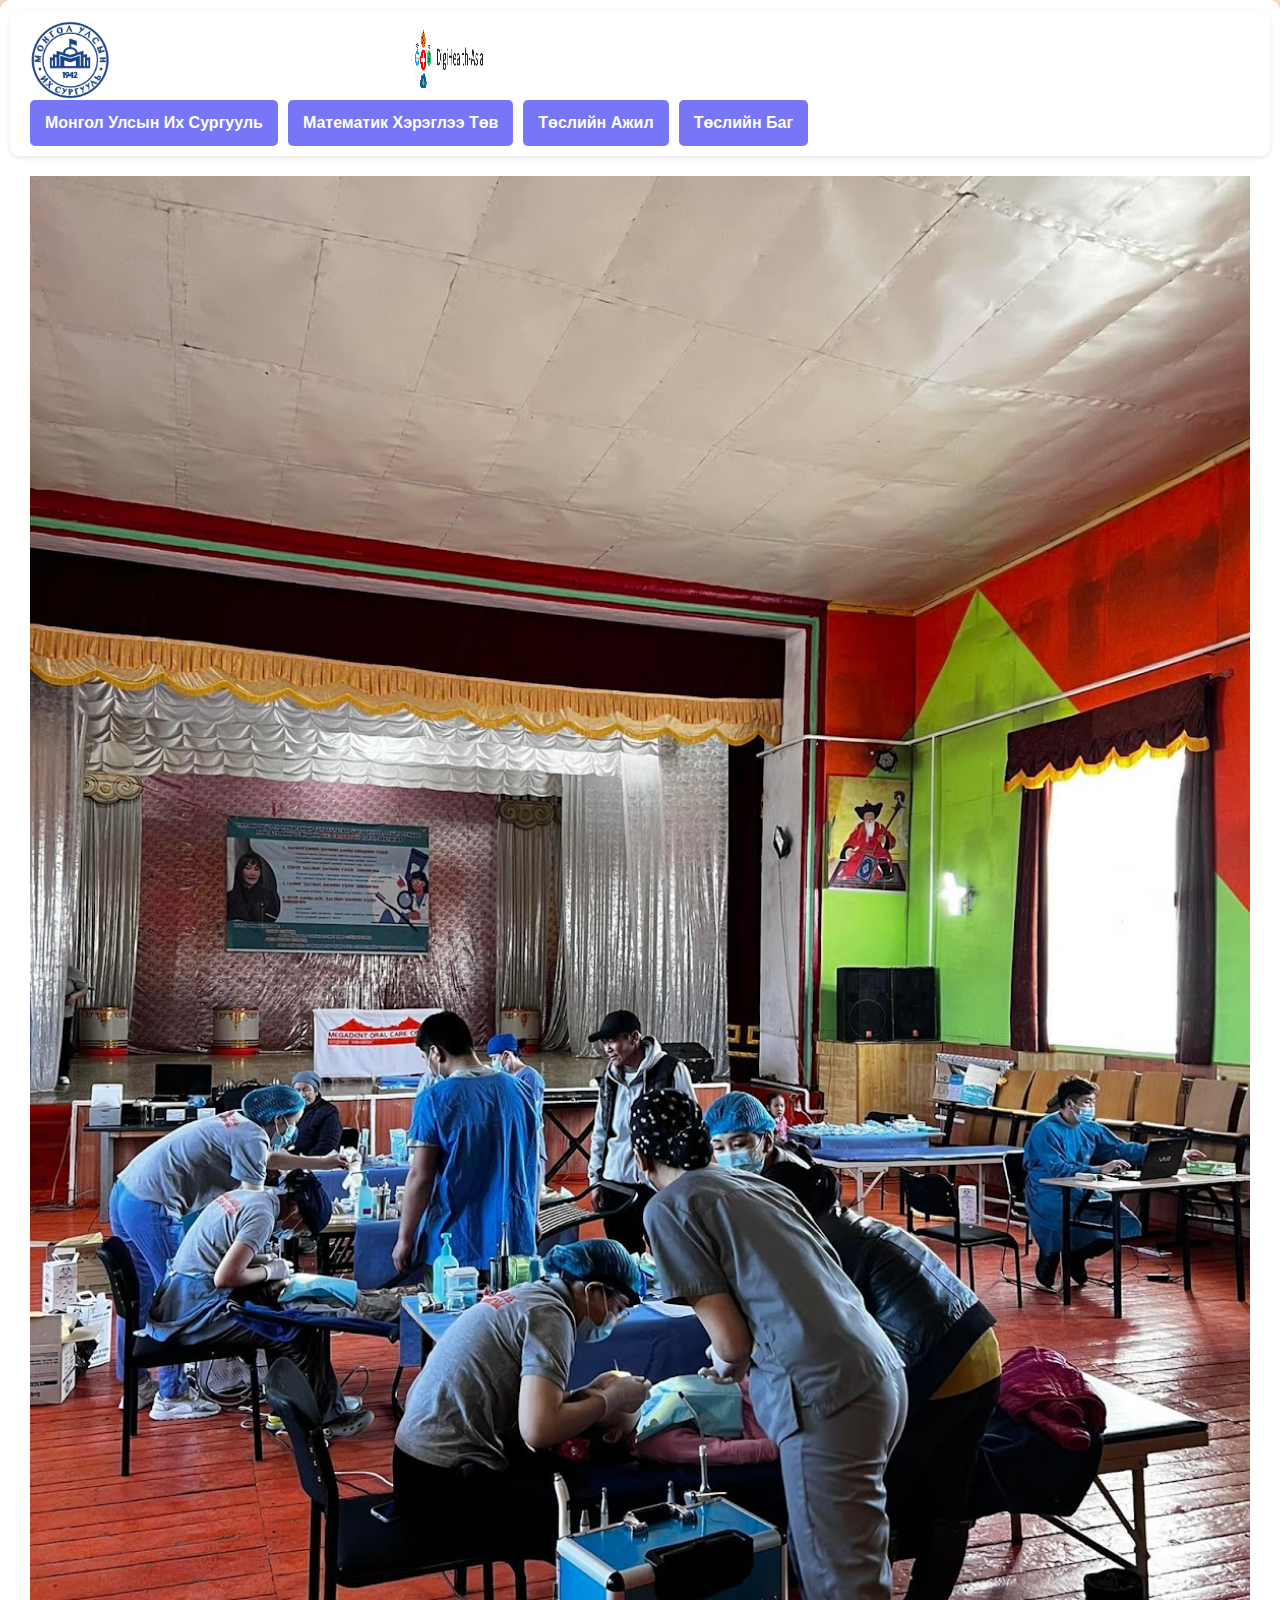
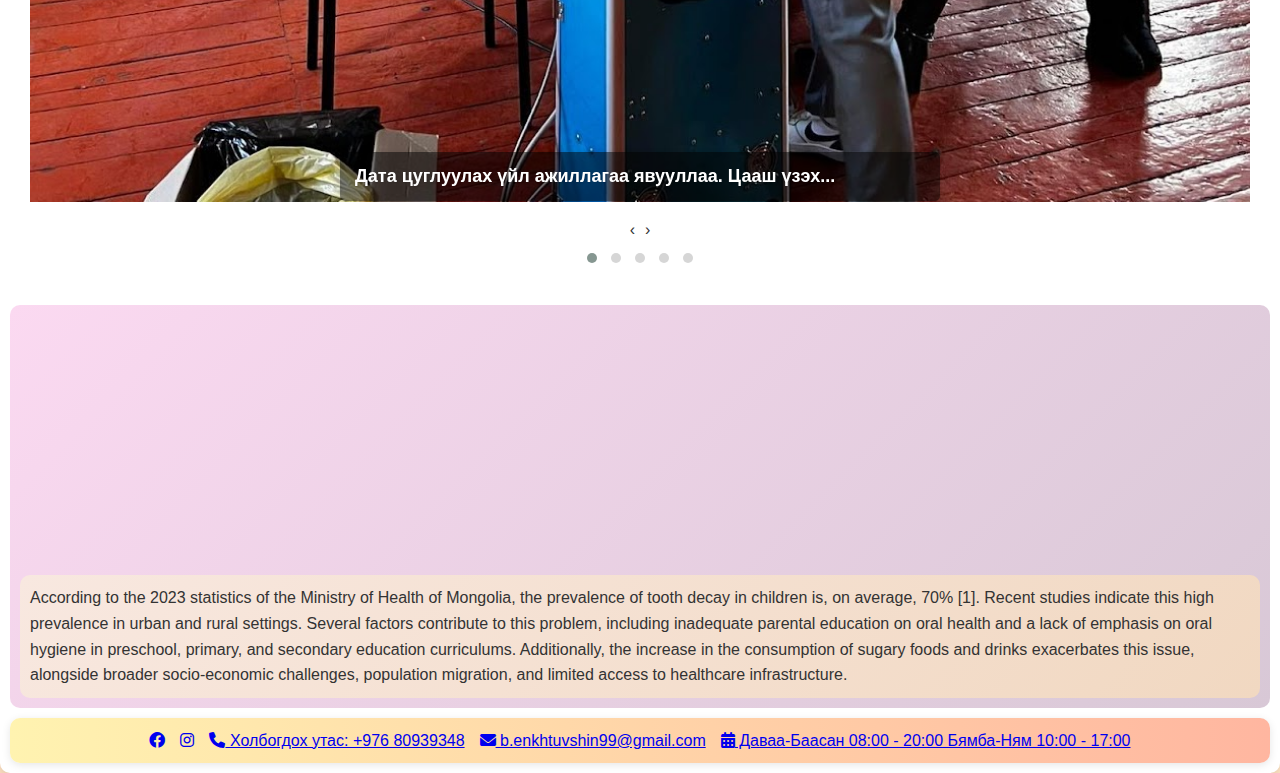
<file: index.html>
<!DOCTYPE html>
<html lang="en">
<head>
    <meta charset="UTF-8">
    <meta name="viewport" content="width=device-width, initial-scale=1.0">
    <title>Веб хуудас</title>

    <!-- Owl Carousel-ийн CSS -->
    <link rel="stylesheet" href="https://cdnjs.cloudflare.com/ajax/libs/OwlCarousel2/2.3.4/assets/owl.carousel.min.css">
    <link rel="stylesheet" href="https://cdnjs.cloudflare.com/ajax/libs/OwlCarousel2/2.3.4/assets/owl.theme.default.min.css">
    
    <!-- Font Awesome-ийн иконнууд -->
    <link rel="stylesheet" href="https://cdnjs.cloudflare.com/ajax/libs/font-awesome/6.0.0-beta3/css/all.min.css">
    
    <!-- Хувийн CSS -->
    <link rel="stylesheet" type="text/css" href="./css/style.css">
    
    <style>
        /* Carousel-д зурагны дэлгэрэнгүй харуулах */
        .owl-carousel .item img {
            width: 100%;
            height: auto;
            object-fit: cover; /* Зургийг хамаарах хэсэгт нь тохируулна */
        }

        /* Зураг дээрх товчлуурыг байрлуулах */
        .carousel-item-buttons {
            position: absolute; /* Зураг дээр байрлуулах */
            bottom: 20px; /* Доод талд байрлуулах */
            left: 50%; /* Төв байрлуулах */
            transform: translateX(-50%); /* Төвлөрүүлэх */
            display: flex;
            gap: 10px; /* Товчлуурын хоорондох зай */
        }

        .carousel-item-buttons button {
            padding: 10px 20px;
            background-color: rgba(0, 0, 0, 0.5); /* Товчлуурын дэвсгэр нь хагас тодорхой */
            color: white;
            border: none;
            border-radius: 5px;
            cursor: pointer;
            transition: background-color 0.3s; /* Өнгө нь өөрчлөгдөхөд тодорхой хугацаа */
        }

        .carousel-item-buttons button:hover {
            background-color: rgba(0, 0, 0, 0.8); /* Hover хийснээр харанхуйлна */
        }

        .item {
            position: relative; /* Товчлуурыг энэ хэсэгт харуулах */
        }
    </style>
    
    <!-- jQuery -->
    <script src="https://code.jquery.com/jquery-3.6.0.min.js"></script>

    <!-- Owl Carousel-ийн JS -->
    <script src="https://cdnjs.cloudflare.com/ajax/libs/OwlCarousel2/2.3.4/owl.carousel.min.js"></script>
</head>
<body>
    <div class="Container">
        <div class="Header">
            <img src="./templates/2.png" alt="Лого">
            <img src="./templates/digi.png" alt="logo" style="width: auto; height: 80px;">
            <div class="button1">
                <a href="https://news.num.edu.mn/?p=103392" target="_blank">Монгол Улсын Их Сургууль</a>
                <a href="https://www.facebook.com/p/%D0%9C%D0%B0%D1%82%D0%B5%D0%BC%D0%B0%D1%82%D0%B8%D0%BA-%D0%A5%D1%8D%D1%80%D1%8D%D0%B3%D0%BB%D1%8D%D1%8D-%D0%A2%D3%A9%D0%B2-100064972574760/" target="_blank">Математик Хэрэглээ Төв</a>
                <a href="http://digihealth-mongolia.com/" target="_blank">Төслийн Ажил</a>
                <a href="./team.html" target="_blank">Төслийн Баг</a>
            </div>
        </div>
        
        <!-- Нийгмийн медиа холбоос -->


        <!-- Owl Carousel -->
        <div class="Contact">
            <div class="owl-carousel owl-theme">
                <div class="item">
                    <img src="./templates/data2.jpg" alt="Зураг 1">
                    <div class="carousel-item-buttons">
                        <a href="./news1.html" target="_blank">Дата цуглуулах үйл ажиллагаа явууллаа. Цааш үзэх...</a>
                    </div>
                </div>
                <div class="item">
                    <img src="./templates/info1re.jpg" alt="Зураг 2">
                    <div class="carousel-item-buttons">
                        <a href="./news2.html" target="_blank">Мэдээлэл хүргэв. Цааш үзэх...</a>
                    </div>
                </div>
                <div class="item">
                    <img src="./templates/car.png" alt="Зураг 3">
                    <div class="carousel-item-buttons">
                        <a href="./news3.html" target="_blank">Шүдний өвчлөл.</a>
                    </div>
                </div>
                
                <div class="item">
                    <img src="./templates/ai.png" alt="Зураг 4">
                    <div class="carousel-item-buttons">
                        <a href="./news4.html" target="_blank">AI Model загвар...</a>
                    </div>
                </div>
                <div class="item">
                    <img src="./templates/2.jpeg" alt="Зураг 5">
                    <div class="carousel-item-buttons">
                        <a href="news5.html" target="_blank">Дэлгэрэнгүй</a>
                    </div>
                </div>
            </div>
        </div>

        <div class="Undefined">
            <iframe width="600" height="680px" src="https://www.youtube.com/embed/YPUTuzz1Yoo?si=WgiEmT_qfQFClCm2" 
            title="YouTube video player" frameborder="0" allow="accelerometer; autoplay; clipboard-write; encrypted-media; gyroscope; picture-in-picture; web-share" 
            referrerpolicy="strict-origin-when-cross-origin" allowfullscreen></iframe>
            <p>
                According to the 2023 statistics of the Ministry of Health of Mongolia, 
                the prevalence of tooth decay in children is, on average, 70% [1]. 
                Recent studies indicate this high prevalence in urban and rural settings. 
                Several factors contribute to this problem, including inadequate parental 
                education on oral health and a lack of emphasis on oral hygiene in preschool, 
                primary, and secondary education curriculums. Additionally, the increase in the 
                consumption of sugary foods and drinks exacerbates this issue, alongside broader 
                socio-economic challenges, population migration, and limited access to healthcare infrastructure.
            </p>
        
        </div>
        <div class="Social">
            <a href="https://www.facebook.com/Математик-Хэрэглээ-Төв" target="_blank">
                <i class="fab fa-facebook"></i>
            </a>
            <a href="https://www.instagram.com" target="_blank">
                <i class="fab fa-instagram"></i>
            </a>
            <a href="tel:+1234567890" target="_blank">
                <i class="fas fa-phone"></i> Холбогдох утас: +976 80939348
            </a>
            <a href="mailto:example@example.com" target="_blank">
                <i class="fas fa-envelope"></i> b.enkhtuvshin99@gmail.com
            </a>
            <a href="#" target="_blank">
                <i class="fas fa-calendar-alt"></i> Даваа-Баасан 08:00 - 20:00
                Бямба-Ням 10:00 - 17:00
            </a>
        </div>
    </div>

    <script src="./js/script.js"></script>
</body>
</html>
</file>
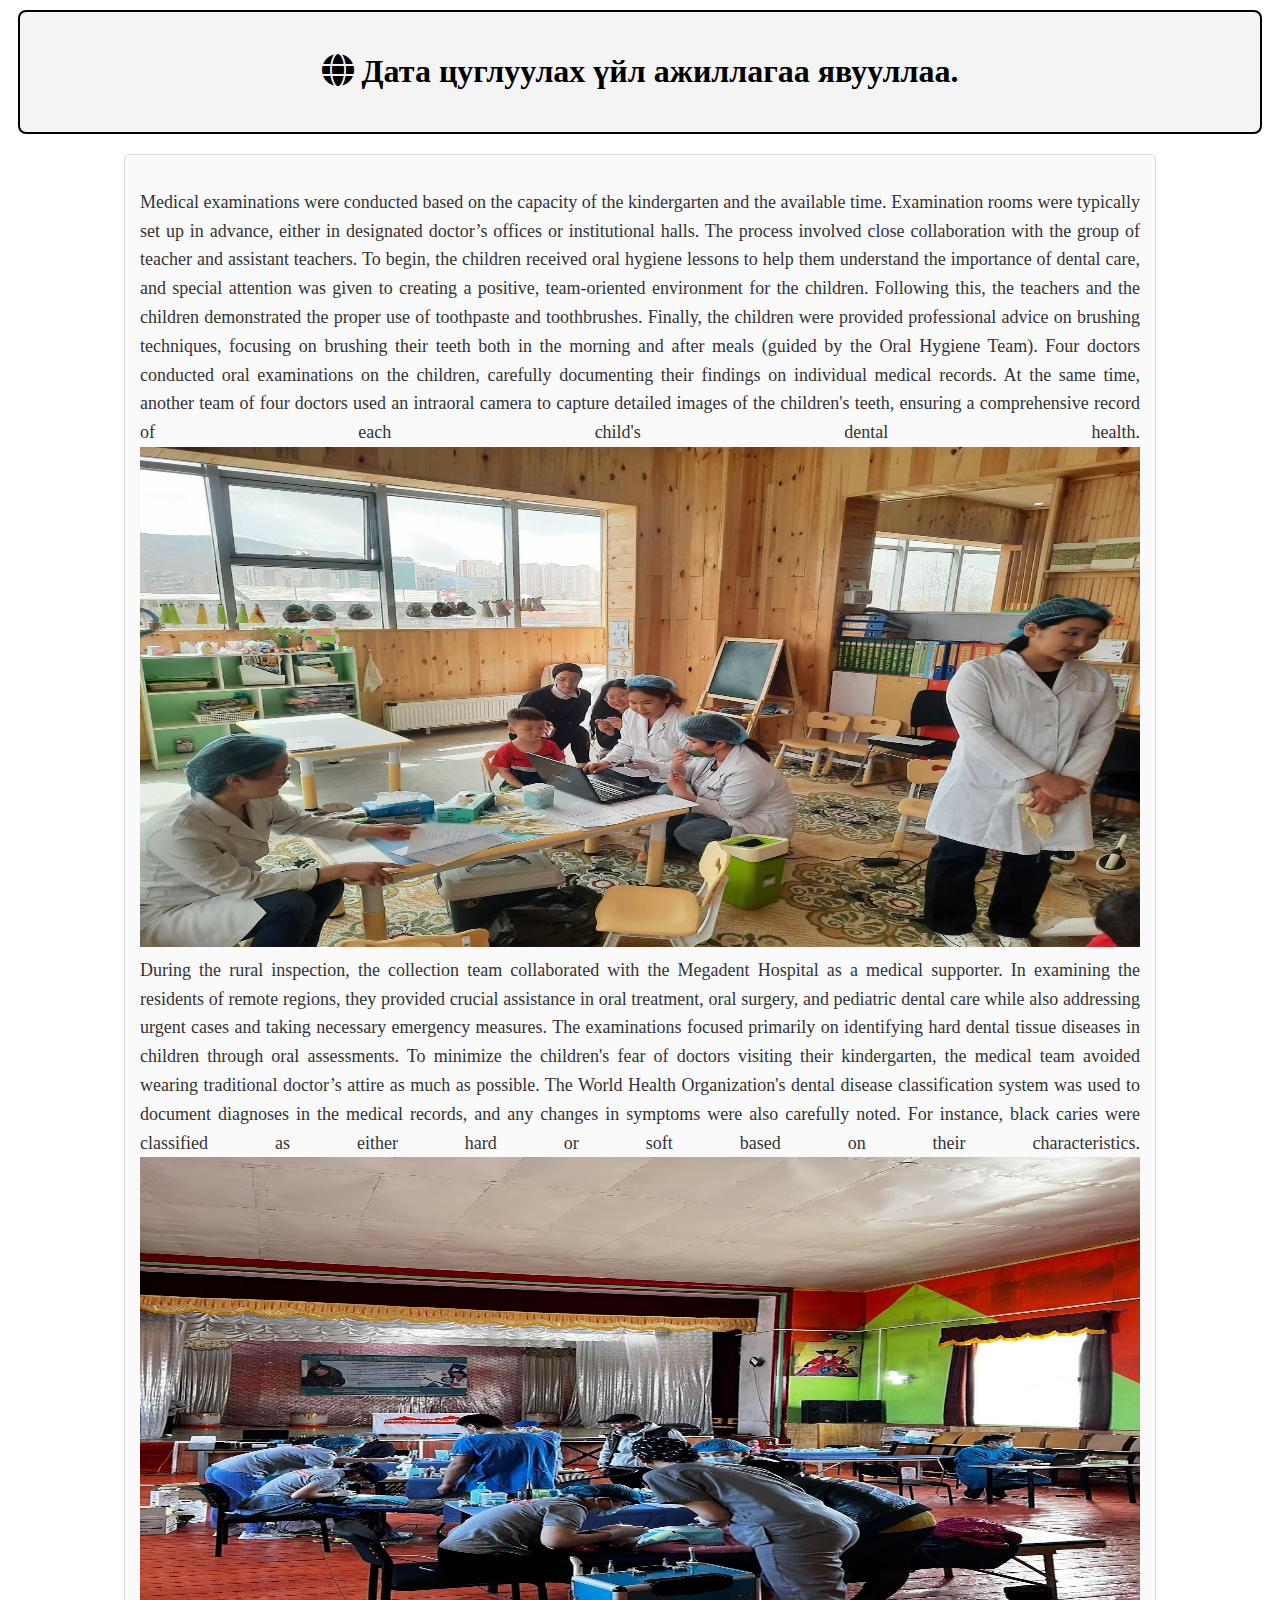
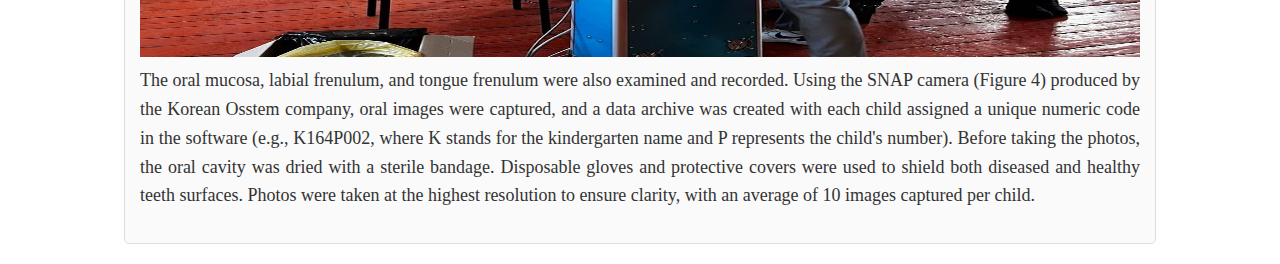
<file: news1.html>
<!DOCTYPE html>
<html>
    <head>
        <meta charset="UTF-8">
        <meta name="viewport" content="width=device-width, initial-scale=1.0">
        <title>Веб хуудас</title>
        <link rel="stylesheet" href="https://cdnjs.cloudflare.com/ajax/libs/font-awesome/6.0.0-beta3/css/all.min.css">
        <style>
            .Title {
                margin: 10px auto;
                padding: 20px;
                border: 2px solid black;
                max-width: 1200px;
                text-align: center;
                display: flex;
                justify-content: center;
                align-items: center;
                background-color: #f4f4f4;
                border-radius: 8px;
            }

            .Description {
                margin: 20px auto;
                padding: 15px;
                max-width: 1000px;
                font-size: 18px;
                line-height: 1.6;
                color: #333;
                text-align: justify;
                background-color: #fafafa;
                border-radius: 5px;
                border: 1px solid #ddd;
            }
        </style>
    </head>
    <body>
        <div class="Title">
            <h1><i class="fas fa-globe"></i> Дата цуглуулах үйл  ажиллагаа явууллаа.</h1>
        </div>
        <div class="Description">
            <p>Medical examinations were conducted based on the capacity of the kindergarten and the available time. 
                Examination rooms were typically set up in advance, either in designated doctor’s offices or institutional halls. 
                The process involved close collaboration with the group of teacher and assistant teachers.
                To begin, the children received oral hygiene lessons to help them understand the importance of dental care, and special attention was given to creating a positive, team-oriented environment for the children. 
                Following this, the teachers and the children demonstrated the proper use of toothpaste and toothbrushes. 
                Finally, the children were provided professional advice on brushing techniques, 
                focusing on brushing their teeth both in the morning and after meals (guided by the Oral Hygiene Team).
                Four doctors conducted oral examinations on the children, carefully documenting their findings on individual medical records. 
                At the same time, another team of four doctors used an intraoral camera to capture detailed images of the children's teeth, 
                ensuring a comprehensive record of each child's dental health.
                <img src="./templates/data1.jpg" height="500px" width="1000px">
                During the rural inspection, the collection team collaborated with the Megadent Hospital as a medical supporter. 
                In examining the residents of remote regions, they provided crucial assistance in oral treatment, 
                oral surgery, and pediatric dental care while also addressing urgent cases and taking necessary emergency measures.
                The examinations focused primarily on identifying hard dental tissue diseases in children through oral assessments. 
                To minimize the children's fear of doctors visiting their kindergarten, 
                the medical team avoided wearing traditional doctor’s attire as much as possible. 
                The World Health Organization's dental disease classification system was used to document diagnoses in the medical records, 
                and any changes in symptoms were also carefully noted. 
                For instance, black caries were classified as either hard or soft based on their characteristics.
                <img src="./templates/data2.jpg" height="500px" width="1000px">
                The oral mucosa, labial frenulum, and tongue frenulum were also examined and recorded. Using the SNAP camera (Figure 4) produced by the Korean Osstem company, 
                oral images were captured, and a data archive was created with each child assigned a unique numeric code in the software (e.g., K164P002, where K stands for the kindergarten name and P represents the child's number). 
                Before taking the photos, the oral cavity was dried with a sterile bandage. 
                Disposable gloves and protective covers were used to shield both diseased and healthy teeth surfaces. 
                Photos were taken at the highest resolution to ensure clarity, with an average of 10 images captured per child.

            </p>
        </div>
    </body>
</html>
</file>
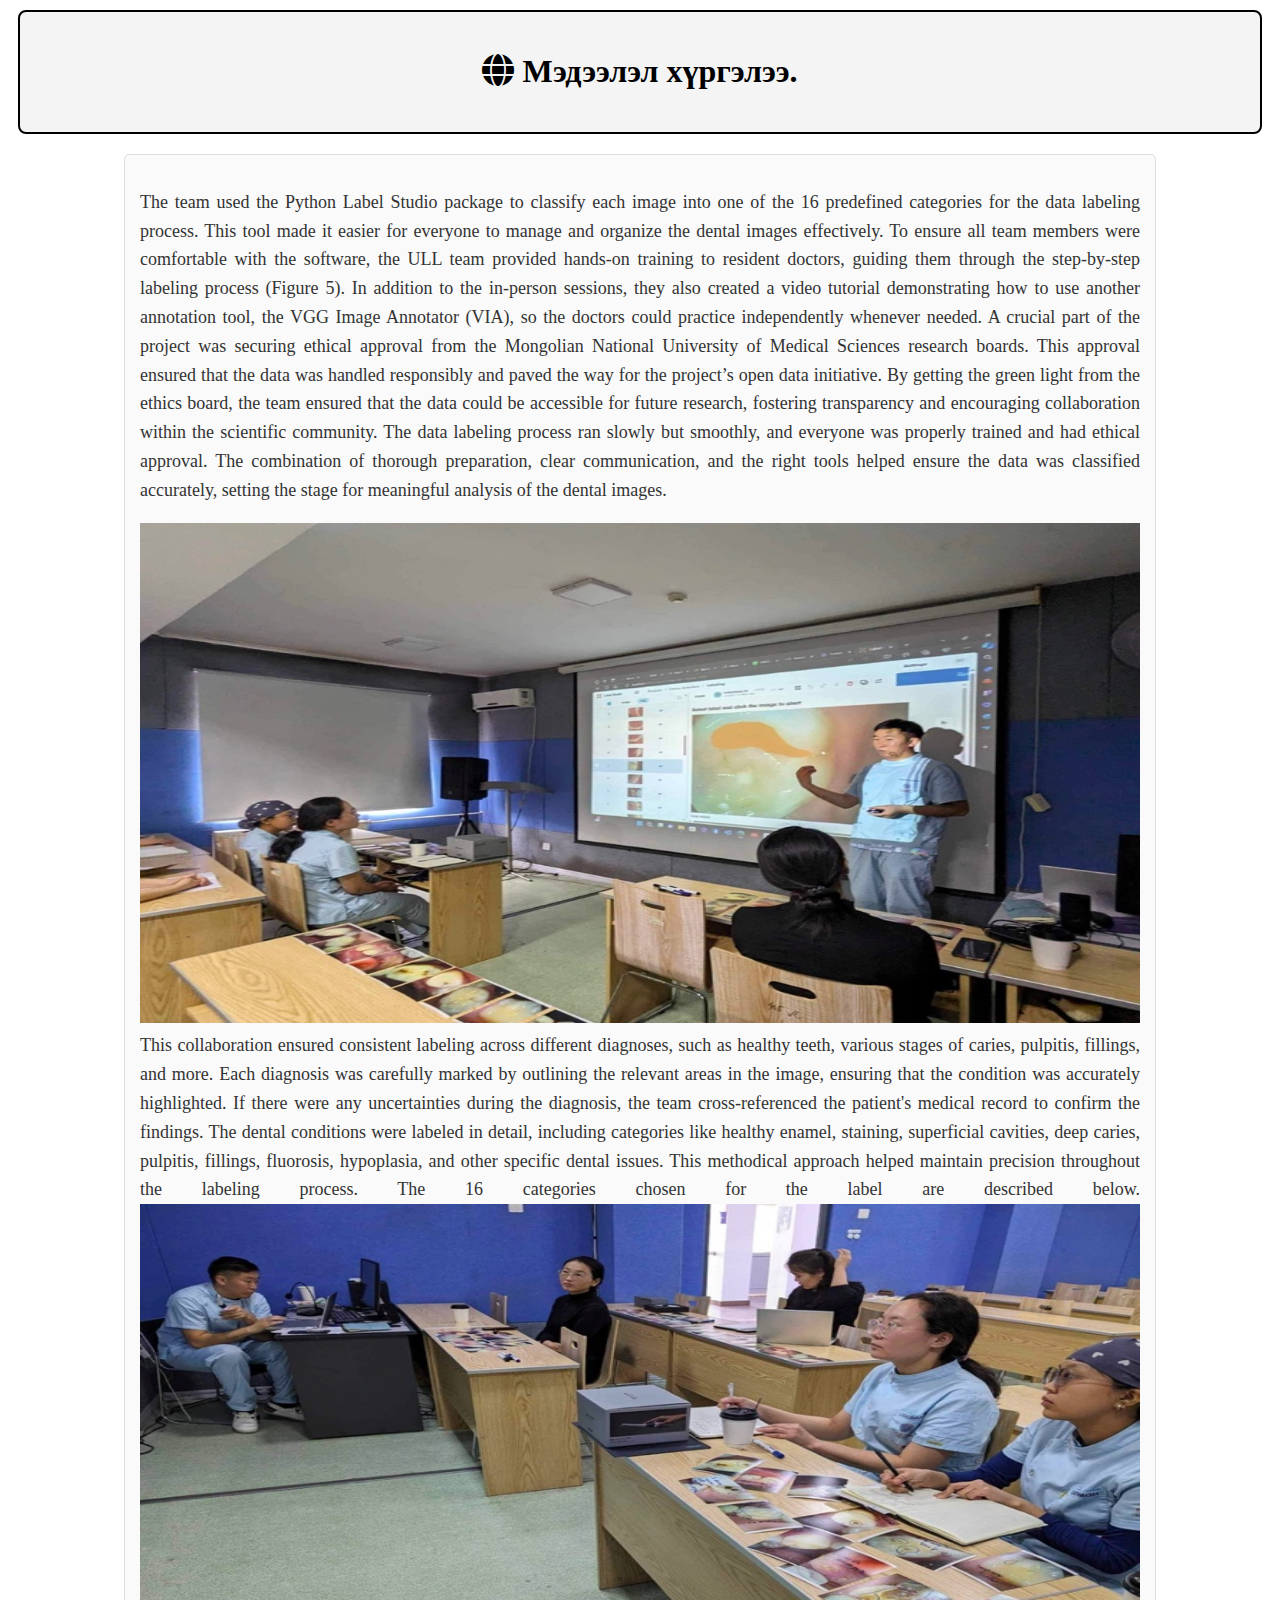
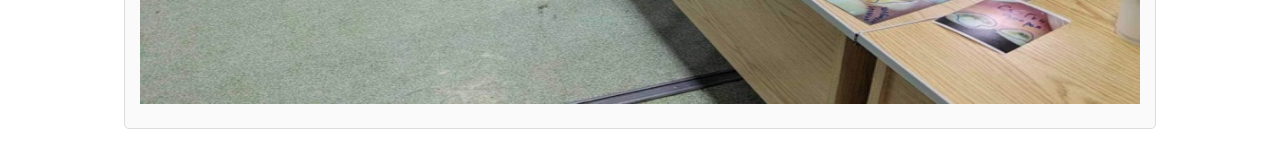
<file: news2.html>
<!DOCTYPE html>
<html>
    <head>
        <meta charset="UTF-8">
        <meta name="viewport" content="width=device-width, initial-scale=1.0">
        <title>Веб хуудас</title>
        <link rel="stylesheet" href="https://cdnjs.cloudflare.com/ajax/libs/font-awesome/6.0.0-beta3/css/all.min.css">
        <style>
            .Title {
                margin: 10px auto;
                padding: 20px;
                border: 2px solid black;
                max-width: 1200px;
                text-align: center;
                display: flex;
                justify-content: center;
                align-items: center;
                background-color: #f4f4f4;
                border-radius: 8px;
            }

            .Description {
                margin: 20px auto;
                padding: 15px;
                max-width: 1000px;
                font-size: 18px;
                line-height: 1.6;
                color: #333;
                text-align: justify;
                background-color: #fafafa;
                border-radius: 5px;
                border: 1px solid #ddd;
            }
        </style>
    </head>
    <body>
        <div class="Title">
            <h1><i class="fas fa-globe"></i> Мэдээлэл хүргэлээ.</h1>
        </div>
        <div class="Description">
            <p>The team used the Python Label Studio package to classify each image into one of the 16 predefined categories for the data labeling process. 
                This tool made it easier for everyone to manage and organize the dental images effectively. 
                To ensure all team members were comfortable with the software, the ULL team provided hands-on training to resident doctors, 
                guiding them through the step-by-step labeling process (Figure 5). In addition to the in-person sessions, 
                they also created a video tutorial demonstrating how to use another annotation tool, 
                the VGG Image Annotator (VIA), so the doctors could practice independently whenever needed.
                A crucial part of the project was securing ethical approval from the Mongolian National University of Medical Sciences research boards. 
                This approval ensured that the data was handled responsibly and paved the way for the project’s open data initiative. 
                By getting the green light from the ethics board, the team ensured that the data could be accessible for future research, 
                fostering transparency and encouraging collaboration within the scientific community.
                The data labeling process ran slowly but smoothly, and everyone was properly trained and had ethical approval. 
                The combination of thorough preparation, clear communication, and the right tools helped ensure the data was classified accurately, 
                setting the stage for meaningful analysis of the dental images.</p>
                <img src="./templates/info1.jpg" height="500px" width="1000px">
                This collaboration ensured consistent labeling across different diagnoses, such as healthy teeth, various stages of caries, pulpitis, 
                fillings, and more. Each diagnosis was carefully marked by outlining the relevant areas in the image, ensuring that the condition was accurately highlighted.
                If there were any uncertainties during the diagnosis, the team cross-referenced the patient's medical record to confirm the findings. 
                The dental conditions were labeled in detail, including categories like healthy enamel, staining, superficial cavities, deep caries, 
                pulpitis, fillings, fluorosis, hypoplasia, and other specific dental issues. 
                This methodical approach helped maintain precision throughout the labeling process. 
                The 16 categories chosen for the label are described below.
                <img src="./templates/info2.jpg" height="500px" width="1000px">
        </div>
    </body>
</html>
</file>
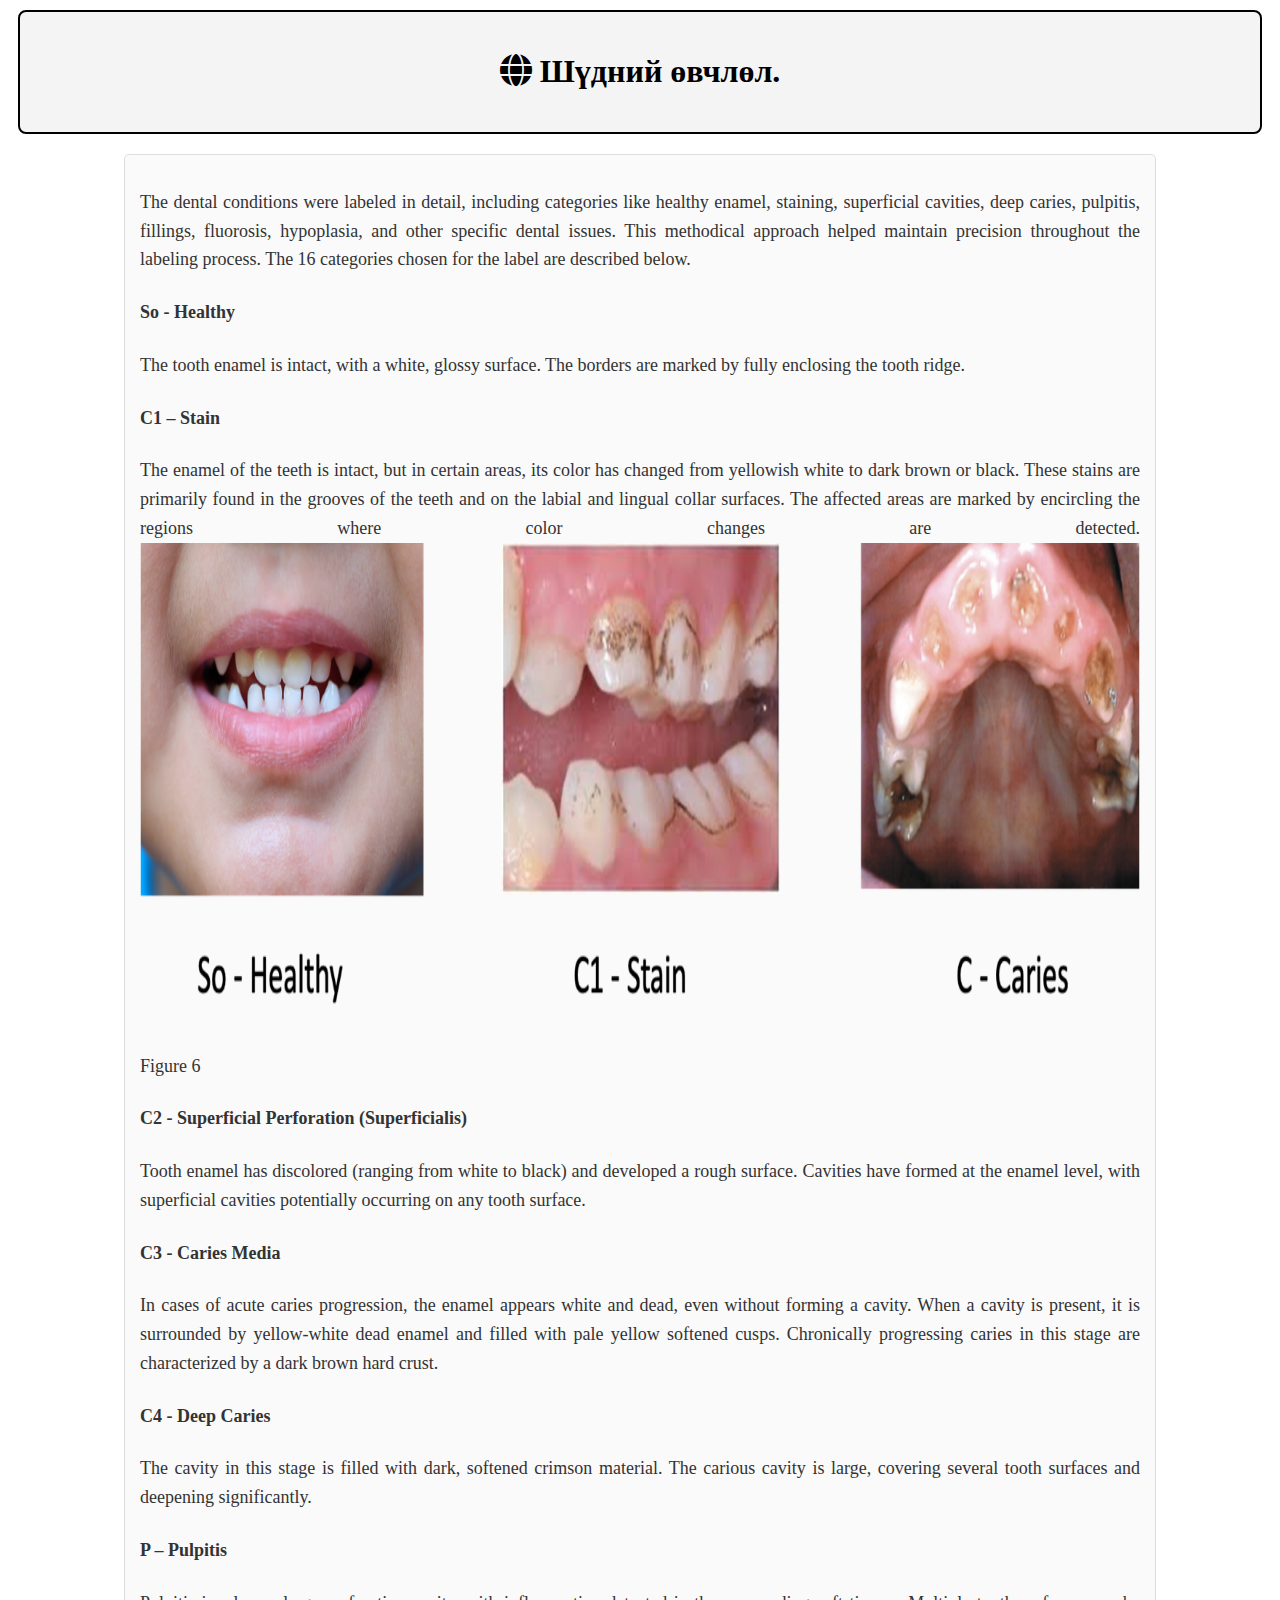
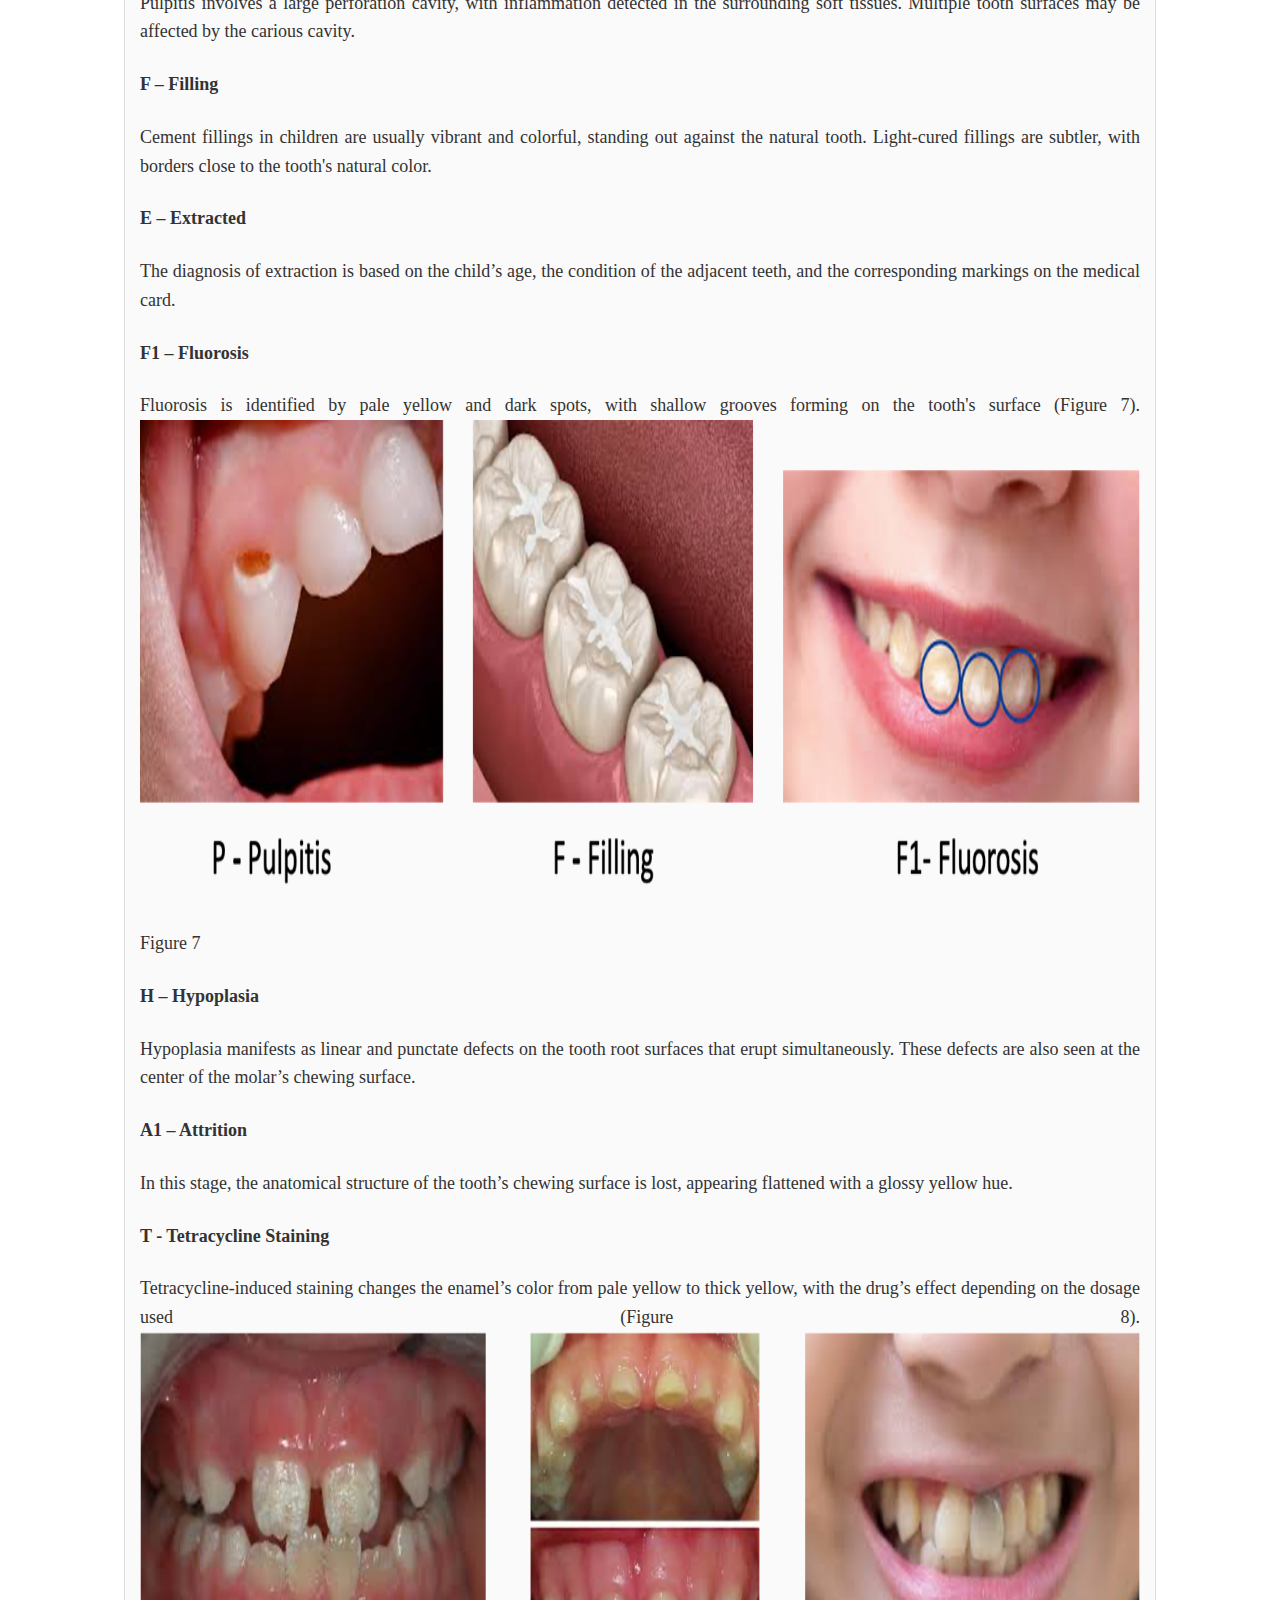
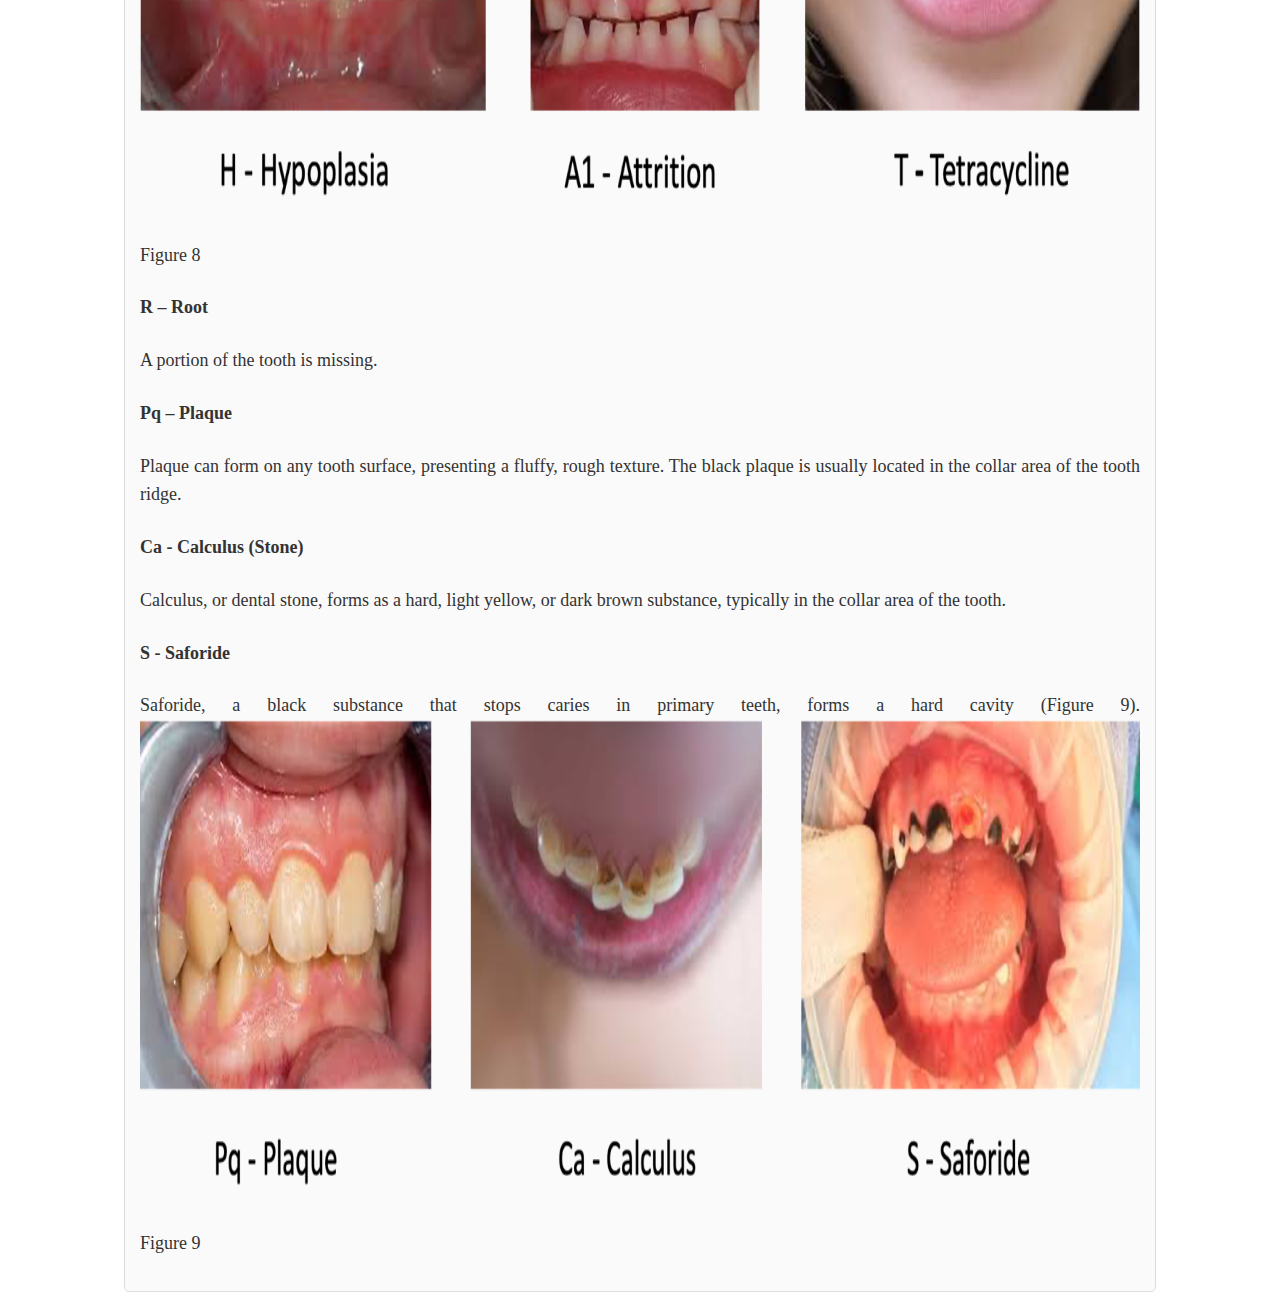
<file: news3.html>
<!DOCTYPE html>
<html>
    <head>
        <meta charset="UTF-8">
        <meta name="viewport" content="width=device-width, initial-scale=1.0">
        <title>Веб хуудас</title>
        <link rel="stylesheet" href="https://cdnjs.cloudflare.com/ajax/libs/font-awesome/6.0.0-beta3/css/all.min.css">
        <style>
            .Title {
                margin: 10px auto;
                padding: 20px;
                border: 2px solid black;
                max-width: 1200px;
                text-align: center;
                display: flex;
                justify-content: center;
                align-items: center;
                background-color: #f4f4f4;
                border-radius: 8px;
            }

            .Description {
                margin: 20px auto;
                padding: 15px;
                max-width: 1000px;
                font-size: 18px;
                line-height: 1.6;
                color: #333;
                text-align: justify;
                background-color: #fafafa;
                border-radius: 5px;
                border: 1px solid #ddd;
            }
        </style>
    </head>
    <body>
        <div class="Title">
            <h1><i class="fas fa-globe"></i> Шүдний өвчлөл.</h1>
        </div>
        <div class="Description">
            <p>The dental conditions were labeled in detail, including categories like healthy enamel, staining, superficial cavities, deep caries, pulpitis, fillings, fluorosis, hypoplasia, and other specific dental issues. 
                This methodical approach helped maintain precision throughout the labeling process. 
                The 16 categories chosen for the label are described below.
                <h4>
                    So - Healthy
                </h4>
                The tooth enamel is intact, with a white, glossy surface. The borders are marked by fully enclosing the tooth ridge.
                <h4>
                    C1 – Stain
                </h4>
                The enamel of the teeth is intact, but in certain areas, its color has changed from yellowish white to dark brown or black.
                 These stains are primarily found in the grooves of the teeth and on the labial and lingual collar surfaces. 
                The affected areas are marked by encircling the regions where color changes are detected.
                <img src="./templates/stain123.png" height="500px" width="1000px">
                <figcaption>Figure 6</figcaption>
                <h4>
                    C2 - Superficial Perforation (Superficialis) 
                </h4>
                Tooth enamel has discolored (ranging from white to black) and developed a rough surface. 
                Cavities have formed at the enamel level, with superficial cavities potentially occurring on any tooth surface.
                <h4>
                    C3 - Caries Media
                </h4>
                In cases of acute caries progression, the enamel appears white and dead, even without forming a cavity. 
                When a cavity is present, it is surrounded by yellow-white dead enamel and filled with pale yellow softened cusps. 
                Chronically progressing caries in this stage are characterized by a dark brown hard crust.
                <h4>
                    C4 - Deep Caries
                </h4>
                The cavity in this stage is filled with dark, softened crimson material. 
                The carious cavity is large, covering several tooth surfaces and deepening significantly.
                <h4>
                    P – Pulpitis
                </h4>
                Pulpitis involves a large perforation cavity, with inflammation detected in the surrounding soft tissues. 
                Multiple tooth surfaces may be affected by the carious cavity.
                <h4>
                    F – Filling  
                </h4>
                Cement fillings in children are usually vibrant and colorful, standing out against the natural tooth.
                 Light-cured fillings are subtler, with borders close to the tooth's natural color.
                 <h4>
                    E – Extracted
                 </h4>
                 The diagnosis of extraction is based on the child’s age, the condition of the adjacent teeth, and the corresponding markings on the medical card.
                 <h4>
                    F1 – Fluorosis 
                 </h4>
                 Fluorosis is identified by pale yellow and dark spots, with shallow grooves forming on the tooth's surface (Figure 7).
                 <img src="./templates/pul.png" height="500px" width="1000px">
                 <figcaption>Figure 7</figcaption>
                 <h4>
                    H – Hypoplasia 
                 </h4>
                 Hypoplasia manifests as linear and punctate defects on the tooth root surfaces that erupt simultaneously.
                 These defects are also seen at the center of the molar’s chewing surface.
                 <h4>
                    A1 – Attrition
                 </h4>
                 In this stage, the anatomical structure of the tooth’s chewing surface is lost, appearing flattened with a glossy yellow hue.
                 <h4>
                    T - Tetracycline Staining
                 </h4>
                 Tetracycline-induced staining changes the enamel’s color from pale yellow to thick yellow, with the drug’s effect depending on the dosage used (Figure 8).
                 <img src="./templates/a1.png" height="500px" width="1000px">
                 <figcaption>Figure 8</figcaption>
                 <h4>
                    R – Root
                 </h4>
                 A portion of the tooth is missing.
                 <h4>
                    Pq – Plaque
                 </h4>
                 Plaque can form on any tooth surface, presenting a fluffy, rough texture. The black plaque is usually located in the collar area of the tooth ridge.
                 <h4>
                    Ca - Calculus (Stone) 
                 </h4>
                 Calculus, or dental stone, forms as a hard, light yellow, or dark brown substance, typically in the collar area of the tooth.
                 <h4>
                    S - Saforide
                 </h4>
                 Saforide, a black substance that stops caries in primary teeth, forms a hard cavity (Figure 9). 
                 <img src="./templates/ca.png" height="500px" width="1000px">
                 <figcaption>Figure 9</figcaption>

            </p>
        </div>
    </body>
</html>
</file>
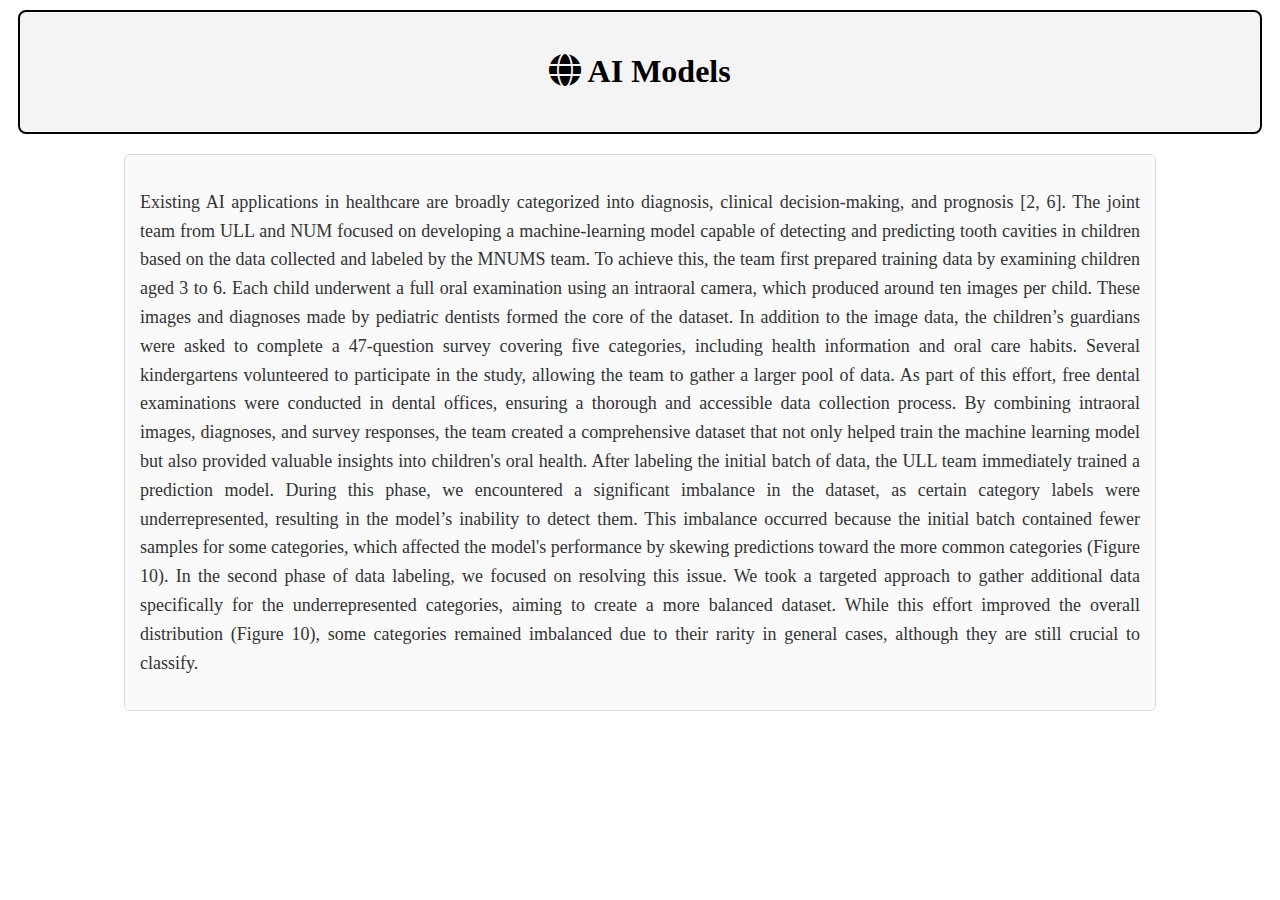
<file: news4.html>
<!DOCTYPE html>
<html>
    <head>
        <meta charset="UTF-8">
        <meta name="viewport" content="width=device-width, initial-scale=1.0">
        <title>Веб хуудас</title>
        <link rel="stylesheet" href="https://cdnjs.cloudflare.com/ajax/libs/font-awesome/6.0.0-beta3/css/all.min.css">
        <style>
            .Title {
                margin: 10px auto;
                padding: 20px;
                border: 2px solid black;
                max-width: 1200px;
                text-align: center;
                display: flex;
                justify-content: center;
                align-items: center;
                background-color: #f4f4f4;
                border-radius: 8px;
            }

            .Description {
                margin: 20px auto;
                padding: 15px;
                max-width: 1000px;
                font-size: 18px;
                line-height: 1.6;
                color: #333;
                text-align: justify;
                background-color: #fafafa;
                border-radius: 5px;
                border: 1px solid #ddd;
            }
        </style>
    </head>
    <body>
        <div class="Title">
            <h1><i class="fas fa-globe"></i> AI Models</h1>
        </div>
        <div class="Description">
            <p>Existing AI applications in healthcare are broadly categorized into diagnosis, clinical decision-making, and prognosis [2, 6]. 
                The joint team from ULL and NUM focused on developing a machine-learning model capable of detecting and predicting tooth cavities in children based 
                on the data collected and labeled by the MNUMS team.
                To achieve this, the team first prepared training data by examining children aged 3 to 6. Each child underwent a full oral examination using an intraoral camera,
                 which produced around ten images per child. These images and diagnoses made by pediatric dentists formed the core of the dataset. 
                In addition to the image data, the children’s guardians were asked to complete a 47-question survey covering five categories, including health information and oral
                 care habits.
                Several kindergartens volunteered to participate in the study, allowing the team to gather a larger pool of data. As part of this effort, free dental examinations
                 were conducted in dental offices, ensuring a thorough and accessible data collection process. By combining intraoral images, diagnoses, and survey responses, the 
                 team created a comprehensive dataset that not only helped train the machine learning model but also provided valuable insights into children's oral health.
                After labeling the initial batch of data, the ULL team immediately trained a prediction model. During this phase, we encountered a significant imbalance in the 
                dataset, as certain category labels were underrepresented, resulting in the model’s inability to detect them. This imbalance occurred because the initial batch 
                contained fewer samples for some categories, which affected the model's performance by skewing predictions toward the more common categories (Figure 10).
                In the second phase of data labeling, we focused on resolving this issue. We took a targeted approach to gather additional data specifically 
                for the underrepresented categories, aiming to create a more balanced dataset. While this effort improved the overall distribution (Figure 10), 
                some categories remained imbalanced due to their rarity in general cases, although they are still crucial to classify.</p>
        </div>
    </body>
</html>
</file>
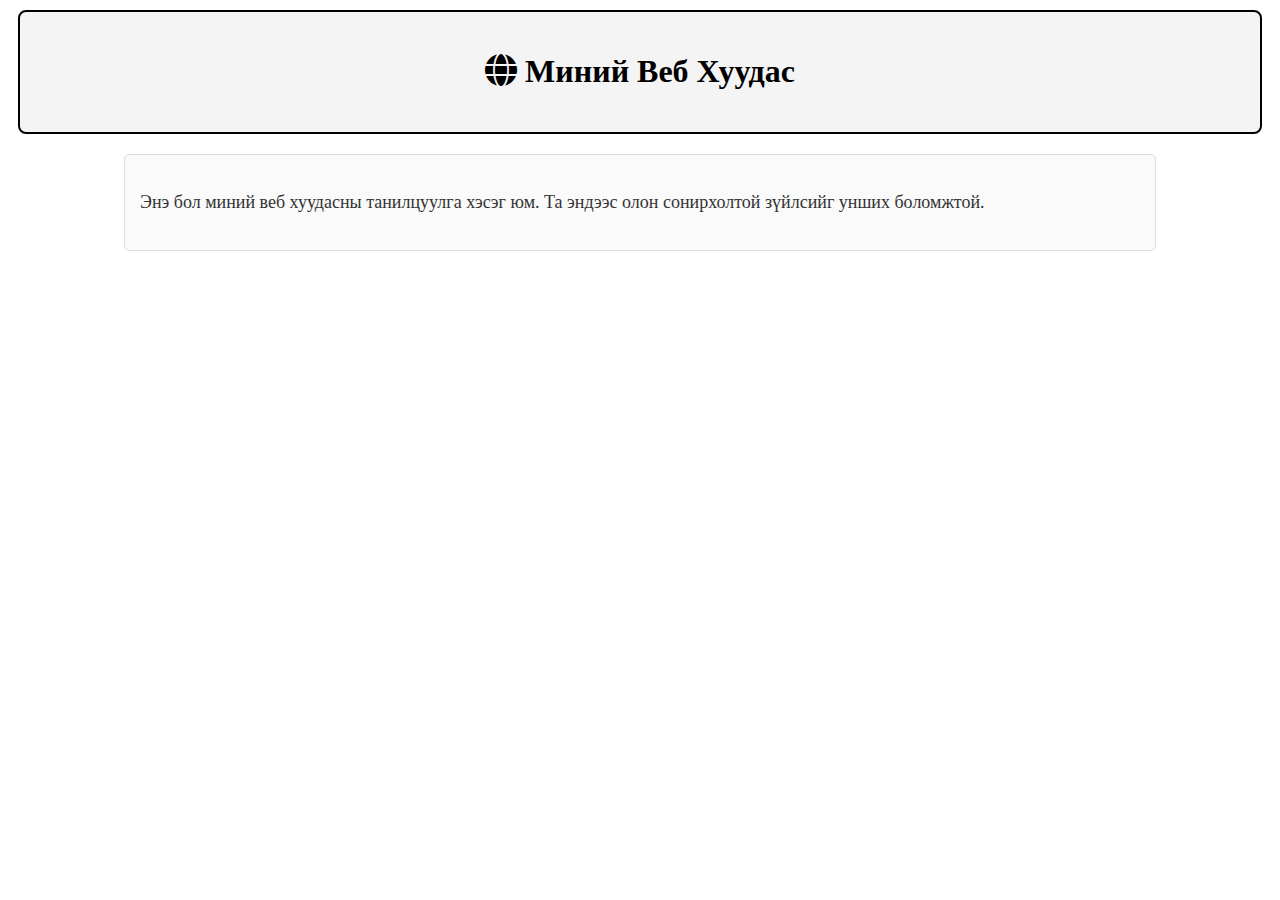
<file: news5.html>
<!DOCTYPE html>
<html>
    <head>
        <meta charset="UTF-8">
        <meta name="viewport" content="width=device-width, initial-scale=1.0">
        <title>Веб хуудас</title>
        <link rel="stylesheet" href="https://cdnjs.cloudflare.com/ajax/libs/font-awesome/6.0.0-beta3/css/all.min.css">
        <style>
            .Title {
                margin: 10px auto;
                padding: 20px;
                border: 2px solid black;
                max-width: 1200px;
                text-align: center;
                display: flex;
                justify-content: center;
                align-items: center;
                background-color: #f4f4f4;
                border-radius: 8px;
            }

            .Description {
                margin: 20px auto;
                padding: 15px;
                max-width: 1000px;
                font-size: 18px;
                line-height: 1.6;
                color: #333;
                text-align: justify;
                background-color: #fafafa;
                border-radius: 5px;
                border: 1px solid #ddd;
            }
        </style>
    </head>
    <body>
        <div class="Title">
            <h1><i class="fas fa-globe"></i> Миний Веб Хуудас</h1>
        </div>
        <div class="Description">
            <p>Энэ бол миний веб хуудасны танилцуулга хэсэг юм. Та эндээс олон сонирхолтой зүйлсийг унших боломжтой.</p>
        </div>
    </body>
</html>
</file>
<file: css/style.css>
* {
    margin: 0;
    padding: 0;
    box-sizing: border-box; 
}

body {
    font-family: Arial, sans-serif;
    line-height: 1.6;
    background: linear-gradient(135deg, #f8d7b9, #ffe4c4);
    color: #333;
    width: 100%;
}

.Container {
    max-width: 1800px;
    margin: 0 auto;
    width: 100%;
    min-height: 1500px;
    background: white;
    border-radius: 10px;
    box-shadow: 0 4px 8px rgba(0, 0, 0, 0.1);
    padding: 10px;
}

.Header {
    display: flex;
    justify-content: left;
    align-items: center;
    flex-wrap: wrap;
    padding: 10px 20px;
    background: white;
    border-radius: 10px;
    box-shadow: 0 2px 5px rgba(0, 0, 0, 0.1);
}

.Header img {
    max-width: 80px;
    height: auto;
    border-radius: 50%;
    margin-right: 300px;
}

.button1 {
    display: flex;
    flex-wrap: wrap;
    justify-content: flex-end;
    gap: 10px;
}

.button1 a {
    padding: 10px 15px;
    background-color: rgb(118, 118, 247);
    color: white;
    font-weight: bold;
    border-radius: 5px;
    text-decoration: none;
    transition: background-color 0.3s ease, transform 0.2s ease;
}

.button1 a:hover {
    background-color: #ffbc8b;
    transform: scale(1.05);
}

.Social {
    display: flex;
    justify-content: center;
    flex-wrap: wrap;
    gap: 15px;
    padding: 10px;
    background: linear-gradient(90deg, #fff3b0, #ffb6a0);
    border-radius: 10px;
    box-shadow: 0 2px 8px rgba(0, 0, 0, 0.1);
}

.Contact {
    width: 100%;
    text-align: center;
    padding: 20px;
}

.Contact a {
    display: flex;
    width: 600px;
    padding: 15px 30px; 
    font-size: 18px; 
    background: linear-gradient(135deg, #ff9b8e, #ffb88c); 
    color: white; 
    text-align: center;
    text-decoration: none;
    border-radius: 10px; 
    box-shadow: 0 4px 8px rgba(0, 0, 0, 0.2); 
    transition: background-color 0.3s ease, transform 0.2s ease; 
    font-weight: bold;
    text-shadow: 1px 1px 2px rgba(0, 0, 0, 0.1); 
    position: absolute; 
    left: 50%; 
    transform: translateX(-50%);
    top:90%; 
    margin-bottom: 0px;
}


.Undefined {
    display: flex;
    flex-direction: column;
    gap: 10px;
    margin: 10px 0;
    padding: 10px;
    background: linear-gradient(135deg, #fbd9f1, #d8c8d6);
    border-radius: 10px;
}

.Undefined iframe {
    width: 100%;
    height: 250px;
    border-radius: 10px;
}

.Undefined p {
    padding: 10px;
    background: linear-gradient(135deg, #f8e8e0, #f1d8c1);
    border-radius: 10px;
}

.Footer {
    text-align: center;
    padding: 20px;
    background: linear-gradient(90deg, #fbe3e7, #f6c8a7);
    color: white;
    font-weight: bold;
}

.carousel-item-buttons {
    position: absolute;
    top: 80%;
    left: 50%;
    transform: translate(-50%, -50%);
    display: flex;
    justify-content: center;
}

.carousel-item-buttons a {
    padding: 10px 15px;
    background: rgba(0, 0, 0, 0.5);
    color: white;
    text-decoration: none;
    border-radius: 5px;
}


@media (max-width: 768px) {
    .Header {
        justify-content: center;
    }

    .button1 {
        justify-content: center;
        padding-left: 0;
    }

    .Container {
        min-height: auto;
    }

    .Undefined {
        flex-direction: column;
    }

    .Contact a {
        width: 90%;
    }

    .carousel-item-buttons {
        top: 85%;
    }
}


@media (max-width: 480px) {
    .Header img {
        max-width: 60px;
    }

    .button1 a {
        padding: 8px 12px;
        font-size: 14px;
    }

    .Social {
        gap: 10px;
    }

    .Contact a {
        font-size: 14px;
        padding: 8px 12px;
    }

    .Undefined iframe {
        height: 180px;
    }

    .Footer {
        font-size: 14px;
    }
}
</file>
